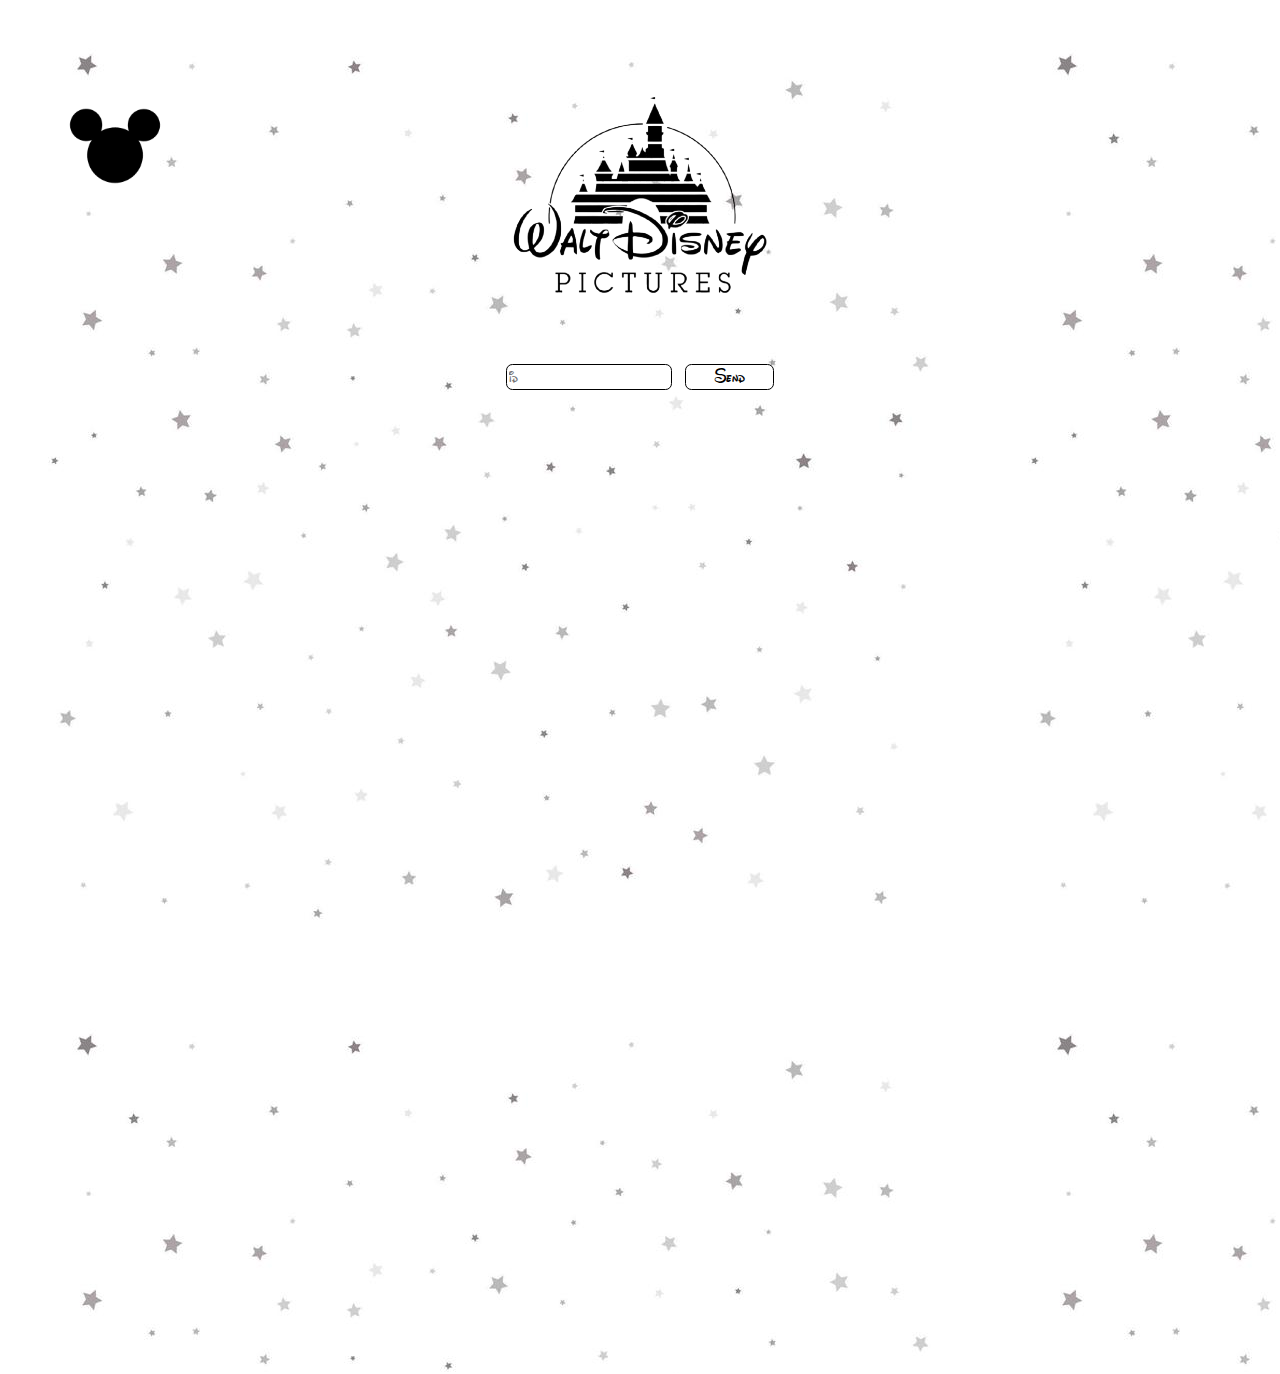
<file: Dia10/index.html>
<!DOCTYPE html>
<html lang="en">
<head>
    <meta charset="UTF-8">
    <meta name="viewport" content="width=device-width, initial-scale=1.0">
    <title>Disney</title>
    <link rel="stylesheet" href="style.css">
    <link href="https://cdn.jsdelivr.net/npm/bootstrap@5.3.3/dist/css/bootstrap.min.css" rel="stylesheet" integrity="sha384-QWTKZyjpPEjISv5WaRU9OFeRpok6YctnYmDr5pNlyT2bRjXh0JMhjY6hW+ALEwIH" crossorigin="anonymous">
</head>
<body>
    <div id="contPrincipal">
        <div id="contImg">
            <div id="logo"><img src="./img/walt-disney-logo-png-11662026431q3qlq4x12d-removebg-preview.png" id="imgLogo"></div>
        </div>

        <div id="inputCont">
            <input type="text" id="entrada" placeholder="id">
            <button id="button">Send</button>
        </div>

        <img src="./img/png-transparent-mickey-mouse-logo-goofy-the-walt-disney-company-logo-mickey-television-logo-computer-wallpaper-thumbnail-removebg-preview.png" alt="" id="miki">

        <div id="output">

            
        </div>
    </div>
</body>
<script src="./script.js"></script>
<script src="https://cdn.jsdelivr.net/npm/bootstrap@5.3.3/dist/js/bootstrap.bundle.min.js" integrity="sha384-YvpcrYf0tY3lHB60NNkmXc5s9fDVZLESaAA55NDzOxhy9GkcIdslK1eN7N6jIeHz" crossorigin="anonymous"></script>
</html>
</file>
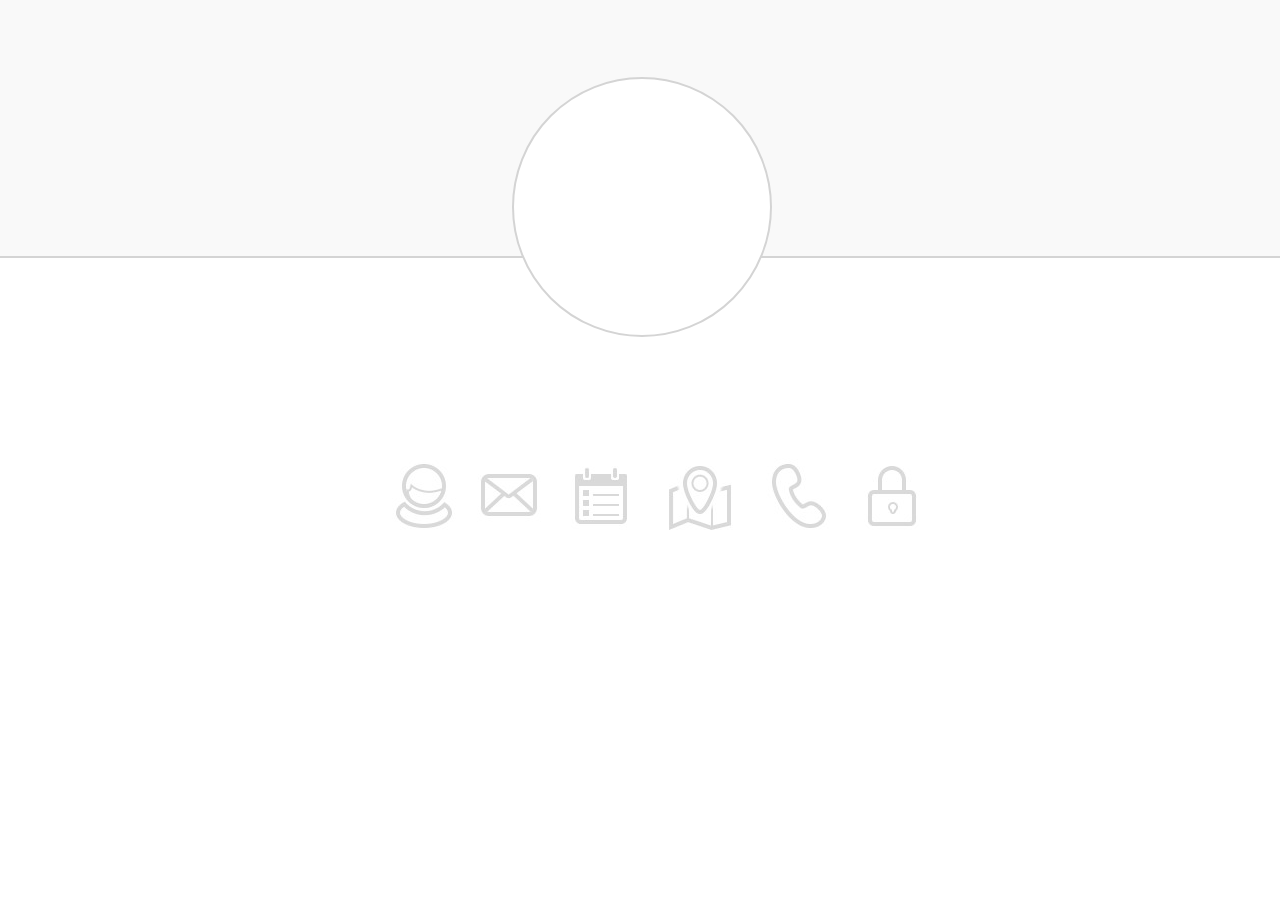
<file: Dia11/index.html>
<!DOCTYPE html>
<html lang="en">
<head>
    <meta charset="UTF-8">
    <meta name="viewport" content="width=device-width, initial-scale=1.0">
    <title>Document</title>
    <link rel="stylesheet" href="style.css">
</head>
<body>
    
    <div id="container">
        <div id="barra"></div>
        <div id="perfil"></div>
        <div id="imagenes"></div>
        <div id="imagenes2"></div>
        <div id="imagenes3"></div>
        <div id="imagenes4"></div>
        <div id="imagenes5"></div>
        <div id="imagenes6"></div>
        <div id="output"></div>
    </div>
    
</body>
<script src="./script.js"></script>
</html>
</file>
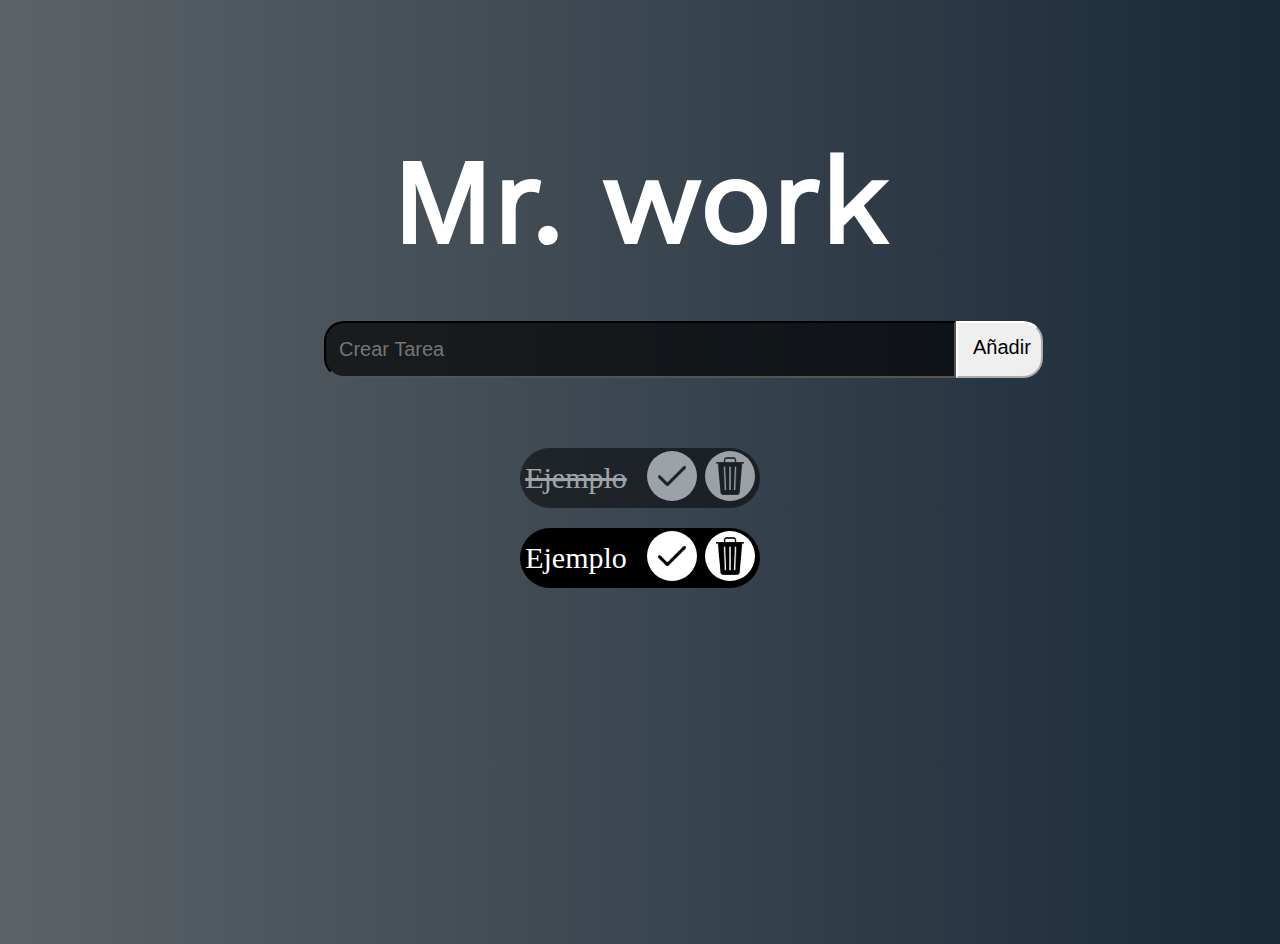
<file: Dia12/index.html>
<!DOCTYPE html>
<html lang="en">
<head>
    <meta charset="UTF-8">
    <meta name="viewport" content="width=device-width, initial-scale=1.0">
    <title>Mr. work</title>
    <link rel="stylesheet" href="style/style.css">
</head>
<body>
    <article class="todito">
        <h1>Mr. work</h1>
        <div class="boton">
            <input type="text" id="taskInput" placeholder="Crear Tarea">
            <button id="addTaskButton">Añadir</button>
        </div>
    </article>

    <article class="opciones">

        <div class="capsulaNegativa">

            <div class="infoTextNegativo">
                <p>Ejemplo</p>
            </div>

            <div class="botonesNegativo">

                <div class="terminadoNegativo">
                    <img src="./storage/img/pngwing.com (2).png" data-id="1" class="completado">
                </div>

                <div class="eliminadoNegativo">
                    <img src="./storage/img/pngwing.com (4).png" data-id="2" class="eliminado">
                </div>

            </div>

        </div>

        <div class="capsulaPositiva">

            <div class="infoTextPositivo">
                <p>Ejemplo</p>
            </div>

            <div class="botonesPositivo">

                <div class="terminado">
                    <img src="./storage/img/pngwing.com (2).png" data-id="1" class="completado">
                </div>

                <div class="eliminado">
                    <img src="./storage/img/pngwing.com (4).png" data-id="2" class="eliminado">
                </div>

            </div>
            
        </div>

    </article>
    
</body>
<script src="./js/script.js"></script>
</html>
</file>
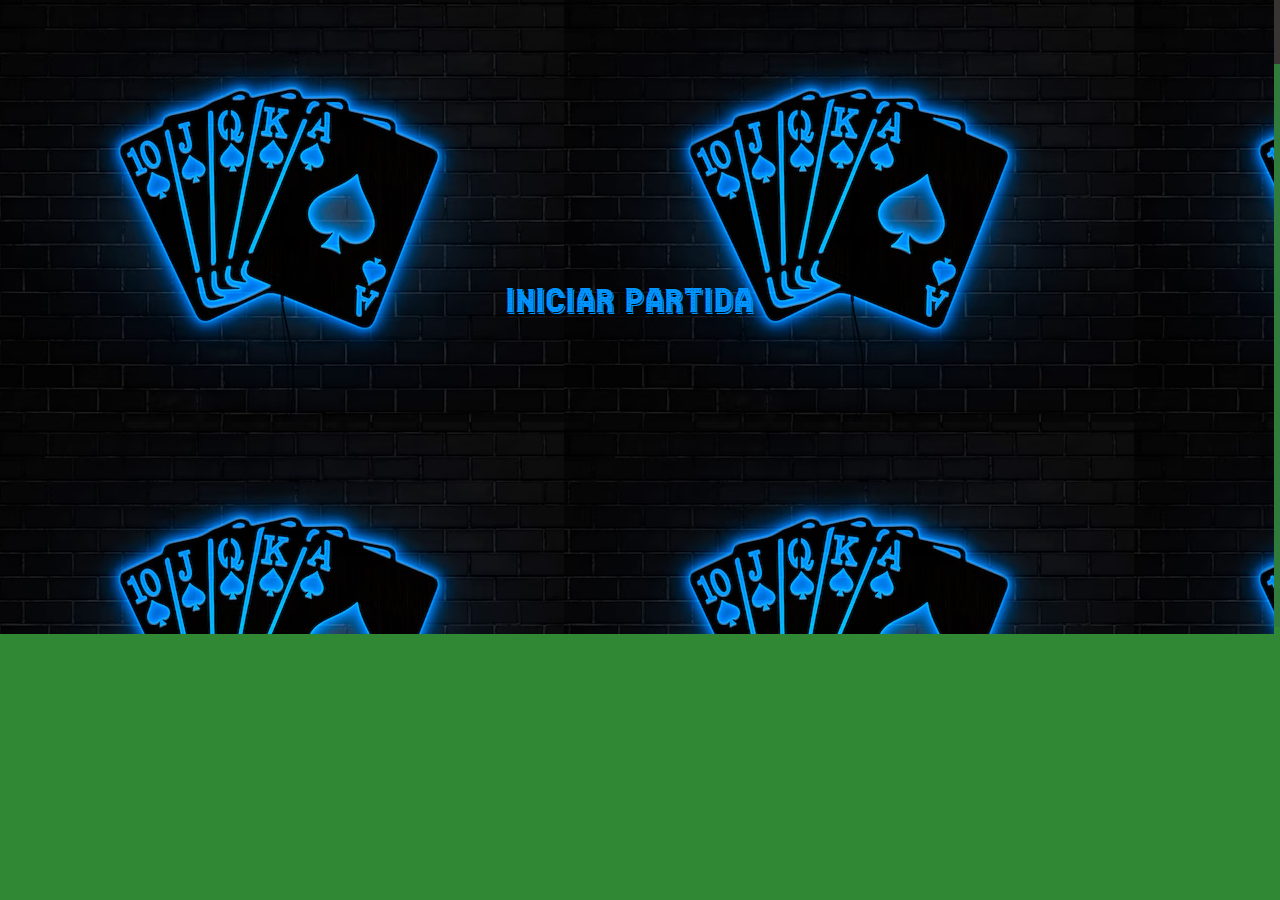
<file: Dia13/index.html>
<!DOCTYPE html>
<html lang="en">
<head>
    <meta charset="UTF-8">
    <meta name="viewport" content="width=device-width, initial-scale=1.0">
    <title>Guerra</title>
    <link rel="stylesheet" href="style.css">
    <link rel="shortcut icon" href="./storage/favicon-32x32.png" type="image/x-icon">
</head>
<body>
    <div id="container">
        <div id="cuadro">
            <p id="welcome">Iniciar Partida</p>
        </div>
        <button type="submit" id="boton">Iniciar</button>

        <div id="mensaje"></div>
        <div id="leftbar">
            <p id="question">¿Cómo jugar?</p>
        </div>
        <p id="init" style="display: none;">Haz click en INICIAR <br> El jugador con la carta de mayor valor GANA</p>
        <div id="rightbar"></div>
        <div id="topbar">
            <div id="puntito1"></div>
            <div id="puntito2"></div>
            <p id="player1">Puntuación:</p>
            <p id="player2">Puntuación:</p>
            <img id="black_king" src="./storage/black king.png" alt="Black King">
            <img id="red_king" src="./storage/red king.png" alt="Red King">
        </div>
        <div id="positioncart1">
            <img id="star1" src="./storage/star.png" alt="">
        </div>
        <div id="positioncart2">
            <img id="star2" src="./storage/star.png" alt="">
        </div>
    </div>
</body>
<script src="./script.js"></script>
</html>
</file>
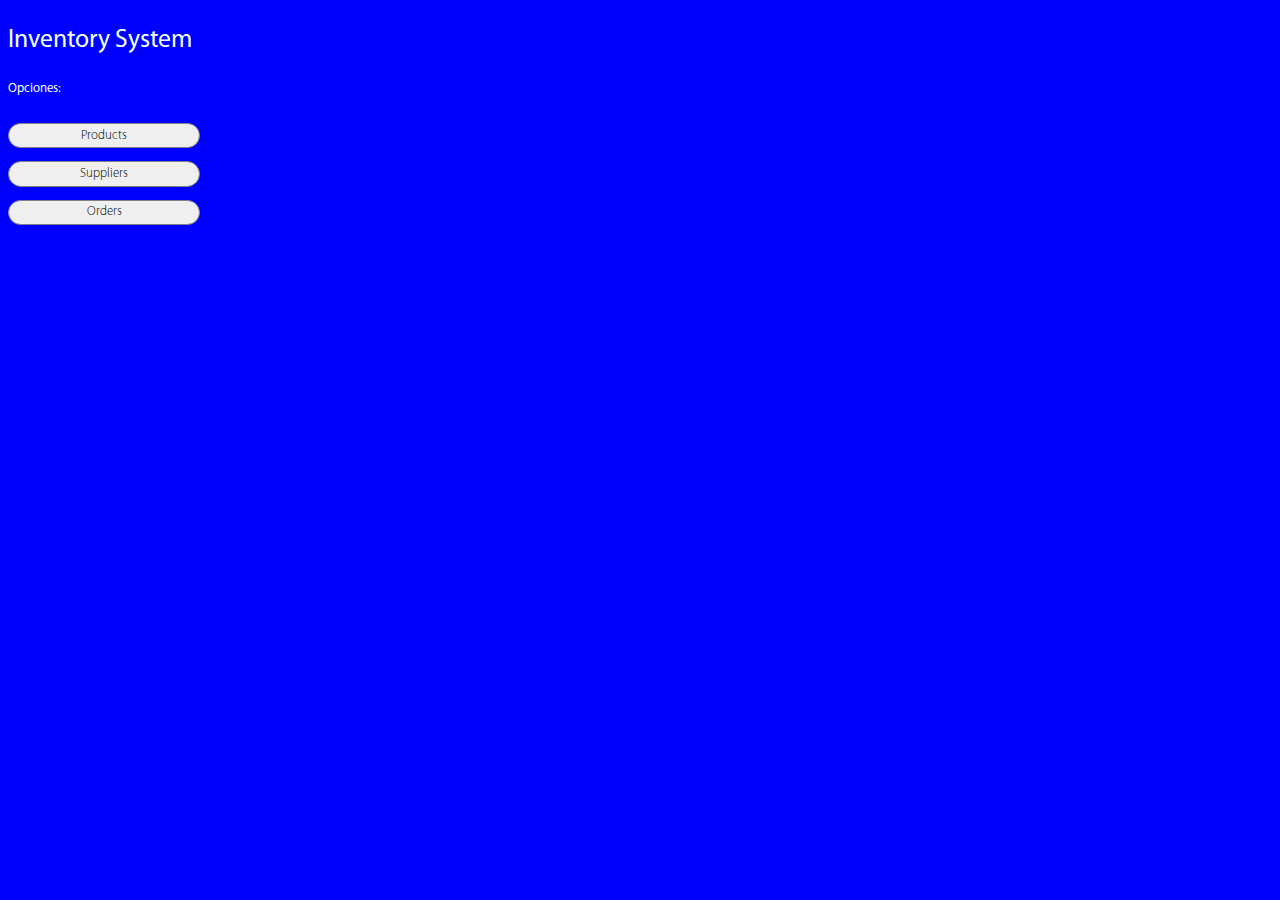
<file: Dia6/index.html>
<!DOCTYPE html>
<html lang="en">
<head>
    <meta charset="UTF-8">
    <meta name="viewport" content="width=device-width, initial-scale=1.0">
    <title>Inventory System</title>
    <link rel="stylesheet" href="style.css">
</head>
<body>

    <div class="firstwelcome">
        <p id="welcome">Inventory System</p>
        <p id="options">Opciones: </p>
    </div>

    <button id="products">Products</button>
    <div id="productsbuttons">
        <button id="readproducts" style="display: none;">Read Products</button>
        <div id="outputreadproducts"></div>
        <button id="createproducts" style="display: none;">Create Products</button>
        <div id="outputcreateproducts">
            <form>
                <input id="productid" type="number" placeholder="Ingresa el ID" style="display: none;">
                <input id="productname" type="text" placeholder="Ingresa el nombre" style="display: none;">
                <input id="productcategory" type="text" placeholder="Ingresa la categoría" style="display: none;">
                <input id="productprice" type="number" placeholder="Ingresa el precio" style="display: none;">
                <input id="productquantity" type="number" placeholder="Ingresa la cantidad" style="display: none;">
                <input id="productidsupplier" type="number" placeholder="Ingresa el ID del proveedor" style="display: none;">
                <button id="capturar" type="button" onclick="addProducts()" style="display: none;">Capturar</button>
            </form>
            
        </div>
        <button id="updateproducts" style="display: none;">Update Products</button>
        <div id="outputupdateproducts">
            <form>
                <input id="updateproductid" type="number" placeholder="Ingresa el ID" style="display: none;">
                <input id="updateproductname" type="text" placeholder="Ingresa el nombre" style="display: none;">
                <input id="updateproductcategory" type="text" placeholder="Ingresa la categoría" style="display: none;">
                <input id="updateproductprice" type="number" placeholder="Ingresa el precio" style="display: none;">
                <input id="updateproductquantity" type="number" placeholder="Ingresa la cantidad" style="display: none;">
                <input id="updateproductidsupplier" type="number" placeholder="Ingresa el ID del proveedor" style="display: none;">
                <button id="captar" type="button" onclick="updateProduct()" style="display: none;">Capturar</button>
            </form>
            
        </div>
        <button id="deleteproducts" style="display: none;">Delete Products</button>
    </div>

    <button id="suppliers">Suppliers</button>
    <div id="suppliersbuttons">
        <button id="readsuppliers" style="display: none;">Read Suppliers</button>
        <div id="outputreadsuppliers"></div>
        <button id="createsuppliers" style="display: none;">Create Suppliers</button>
        <div id="outputcreatesuppliers">
            <form>
                <input id="supplierid" type="number" placeholder="Ingresa el ID" style="display: none;">
                <input id="suppliername" type="text" placeholder="Ingresa el nombre" style="display: none;">
                <input id="supplierphone" type="text" placeholder="Ingresa el número de teléfono" style="display: none;">
                <input id="supplieremail" type="text" placeholder="Ingresa el email" style="display: none;">
                <input id="supplieraddress" type="text" placeholder="Ingresa la dirección" style="display: none;"> 
                <button id="captura" type="button" onclick="addSuppliers()" style="display: none;">Capturar</button>
            </form>
            
        </div>
        <button id="updatesuppliers" style="display: none;">Update Suppliers</button>
        <button id="deletesuppliers" style="display: none;">Delete Suppliers</button>
    </div>

    <button id="orders">Orders</button>
    <div id="ordersbuttons">
        <button id="readorders" style="display: none;">Read Orders</button>
        <div id="outputreadorders"></div>
        <button id="createorders" style="display: none;">Create Orders</button>
        <div id="outputcreateorders">
            <form>
                <input id="orderid" type="number" placeholder="Ingresa el ID" style="display: none;">
                <input id="orderproductid" type="number" placeholder="Ingresa el ID del producto" style="display: none;">
                <input id="orderquantity" type="number" placeholder="Ingresa la cantidad" style="display: none;">
                <input id="orderdate" type="text" placeholder="Ingresa la fecha" style="display: none;">
                <input id="orderstatus" type="text" placeholder="Ingresa el estado" style="display: none;"> 
                <button id="capture" type="button" onclick="addOrders()" style="display: none;">Capturar</button>
            </form>
            
        </div>
        <button id="updateorders" style="display: none;">Update Orders</button>
        <button id="deleteorders" style="display: none;">Delete Orders</button>
    </div>

    <form>

    </form>

</body>
<script src="./script.js"></script>
</html>
</file>
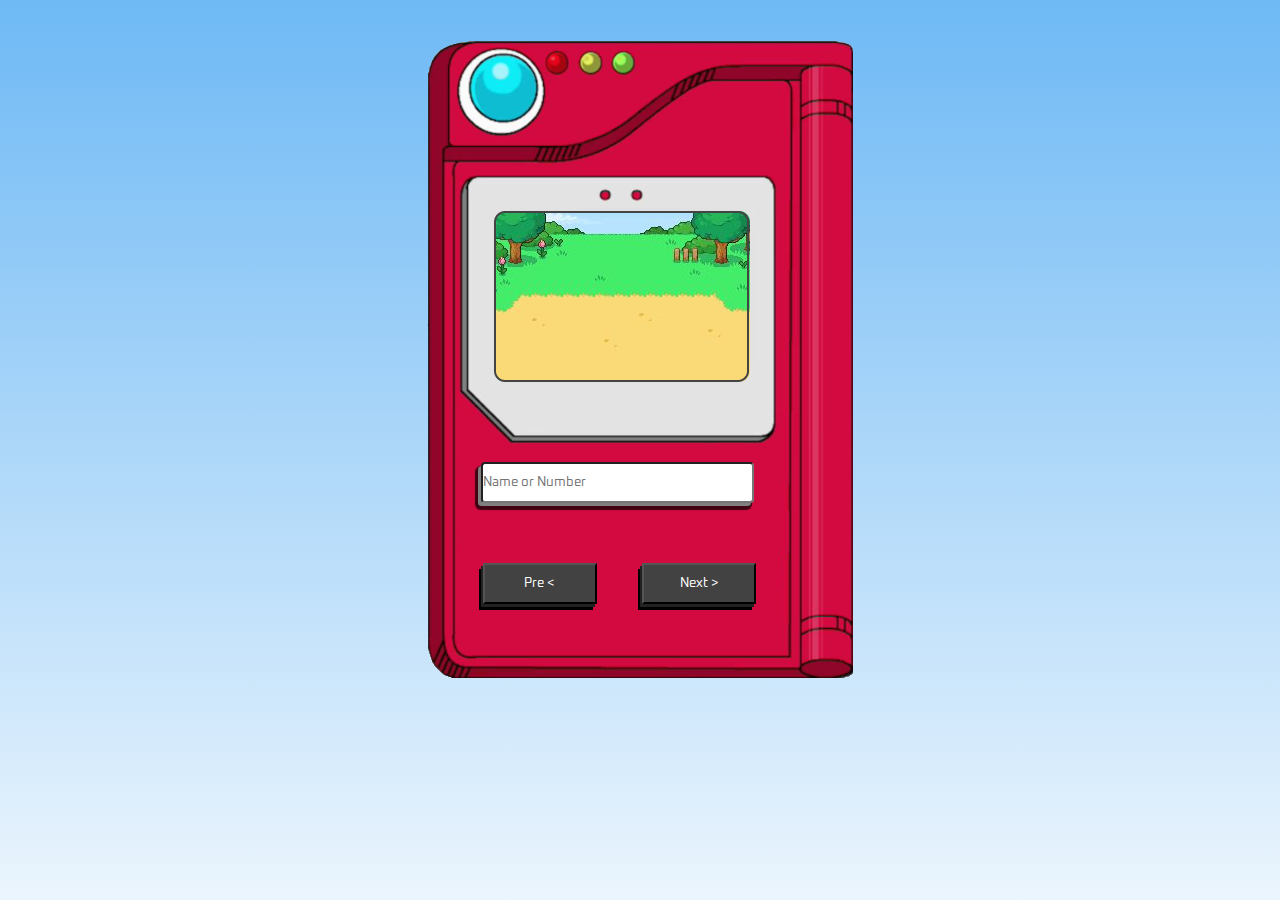
<file: Dia9/index.html>
<!DOCTYPE html>
<html lang="en">
<head>
    <meta charset="UTF-8">
    <meta name="viewport" content="width=device-width, initial-scale=1.0">
    <title>Document</title>
    <link rel="stylesheet" href="style.css">
</head>
<body style="background: linear-gradient(#6eb9f5,#ebf5fd); height: 100vh; background-repeat: no-repeat;">
    <div id="container">
        <img id="pokedex" src="./pokedex.png" alt="">
        <div id="screen"></div>
        <div id="screens"></div>
        <div id="screenss"></div>
        <input id="inp" type="text" placeholder="Name or Number">
        <div class="cajita"></div>  
        <input id="botonp" type="button" value="Pre <"></input>
        <input id="botonn" type="button" value="Next >"></input>  
    </div>
    
</body>
<script src="./script.js"></script>
</html>
</file>
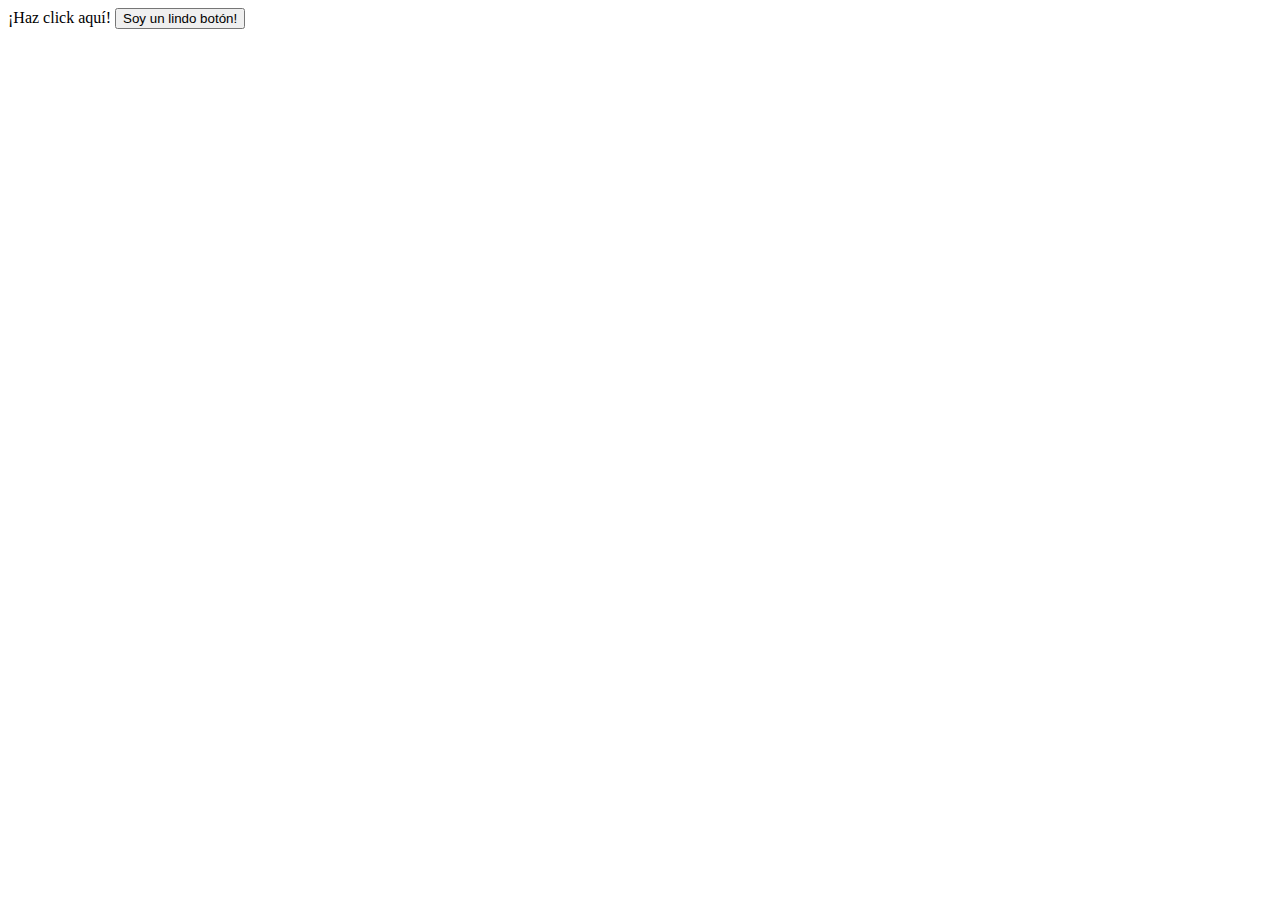
<file: ShadowDom/index.html>
<!DOCTYPE html>
<html lang="en">
<head>
    <meta charset="UTF-8">
    <meta name="viewport" content="width=device-width, initial-scale=1.0">
    <title>Document</title>
    <link rel="stylesheet" href="style.css">
</head>
<body>
    

    <boton-shadow></boton-shadow>

</body>
<script src="./script.js"></script>
</html>
</file>
<file: Dia10/style.css>
@font-face {
    font-family: fuente;
    src: url(./waltograph42.ttf);
}

#contenedor{
    width: 100vw;
    height: 50vw;
}
body{
    margin: 0;
    padding: 0;
    background-image: url(./img/falling-silver-stars-on-white-background-free-vector.jpg);
}
#imgLogo{
    width: 20vw;
}
#miki{
    width: 10vw;
    margin-left: 4vw;
    margin-top: -40vw;
}
#miki2{
    margin-left: 38vw;
    width: 12vw;
    margin-top: 3vw;
}
#contImg{
    margin-top: 5vw;
    width: 100vw;
    display: flex;
    justify-content: center;
}
#inputCont{
    margin-top: 3vw;
    width: 100vw;
    display: flex;
    height: 2vw;
    justify-content: center;
    font-family: fuente;
}
#entrada{
    width: 13vw;
    height: 2vw;
    border-radius: 0.5vw;
    border: 1px solid black;
}
#button{
    font-size: 1.5vw;
    width: 7vw;
    font-family: fuente;
    display: flex;
    justify-content: center;
    align-items: center;
    margin-left: 1vw;
    border-radius: 0.5vw;
    border: 1px solid black;
    background-color: white;
}

#button:hover{
    background-color: black;
    color: white;
    cursor: pointer;
}
#output {
    margin-top: 15vw;
    height: 60vw;
}
#name{
    margin-top: 3vw;
    margin-left: 15vw;
    font-family: fuente;
    font-size: 5vw;
    width: 100vw;
    
}
#division{
    width: 100vw;
    height: 40vw;
    display: flex;
}
#card{
    width: 50vw;
    overflow: hidden;
}
#datosExtras{
    width: 50vw;
}
#contDataPerso{
    border: 2px solid black;
    width: 10vw;
    height: 6vw;
}
.card{
    margin-top: 4vw;
    margin-left: 8vw;
}
.card-body{
    border: 2px solid black;
    width: 25vw;
}
.card-title{
    font-size: 2vw;
    font-family: fuente;
    height: auto;
}
#imgPers{
    border-top-left-radius: 1.5vw;
    border-top-right-radius: 1.5vw;
    width: 25vw;
    height: 30vw;
    display: flex;
    justify-content: center;
    align-items: center;
    background-color: black;
}
#editIMg{
    border-radius: 1vw;
    width: 20vw;
    height: 20vw;
    border: 1px solid black;
}
.card-footer{
    border: 1px solid black;
}
#imgPers:hover{
    background-color: white;
    border: 1px solid black;
}
</file>
<file: Dia11/style.css>
@import "https://fonts.googleapis.com/css?family=Ubuntu:300,400,500";
@import "https://fonts.googleapis.com/css?family=Raleway:400";

body {
    width: 100vw;
    overflow: hidden;
}

#barra {
    position: absolute;
    width: 100vw;
    height: 20vw;
    top: 0vw;
    left: 0vw;
    background-color: #f9f9f9;
    border-bottom: 0.2vw solid #d4d4d4;
}

#perfil {
    position: absolute;
    display: flex;
    justify-content: center;
    align-items: center;
    width: 20vw;
    height: 20vw;
    top: 6vw;
    left: 40%;
    background-color: white;
    border-radius: 50vw;
    border: 0.2vw solid #d4d4d4;
}

#perfil img {
    position: absolute;
    border-radius: 50vw;
    width: 18vw;
    height: 18vw;
}

#output {
    display: flex;
    justify-content: center;
    align-items: center;
    text-align: center;
    width: 100vw;
    height: 50vw;
}

#info {
    position: absolute;
    top: 27vw;
    left: 47%;
    font-family: "Ubuntu", sans-serif;
    font-size: 1vw;
}

#infoo {
    margin-top: 30vw;
    font-family: "Ubuntu", sans-serif;
    font-weight: 500;
    font-size: 2vw;
}

#imagenes {
    position: absolute;
    background-image: url(./img/WhatsApp\ Image\ 2024-09-05\ at\ 10.43.24\ AM.jpeg);
    background-repeat: no-repeat;
    background-position-y: 125%;
    background-position-x: 0rem;
    top: 35vw;
    left: 30vw;
    width: 7rem;
    height: 6.5rem;
}

#imagenes2 {
    position: absolute;
    background-image: url(./img/WhatsApp\ Image\ 2024-09-05\ at\ 10.43.24\ AM.jpeg);
    background-repeat: no-repeat;
    background-position-y: 125%;
    background-position-x: -8rem;
    top: 35vw;
    left: 36vw;
    width: 7rem;
    height: 6.5rem;
}

#imagenes3 {
    position: absolute;
    background-image: url(./img/WhatsApp\ Image\ 2024-09-05\ at\ 10.43.24\ AM.jpeg);
    background-repeat: no-repeat;
    background-position-y: 125%;
    background-position-x: -17rem;
    top: 35vw;
    left: 44vw;
    width: 7rem;
    height: 6.5rem;
}

#imagenes4 {
    position: absolute;
    background-image: url(./img/WhatsApp\ Image\ 2024-09-05\ at\ 10.43.24\ AM.jpeg);
    background-repeat: no-repeat;
    background-position-y: 125%;
    background-position-x: -25rem;
    top: 35vw;
    left: 51vw;
    width: 7rem;
    height: 6.5rem;
}

#imagenes5 {
    position: absolute;
    background-image: url(./img/WhatsApp\ Image\ 2024-09-05\ at\ 10.43.24\ AM.jpeg);
    background-repeat: no-repeat;
    background-position-y: 125%;
    background-position-x: -33rem;
    top: 35vw;
    left: 58vw;
    width: 7rem;
    height: 6.5rem;
}

#imagenes6 {
    position: absolute;
    background-image: url(./img/WhatsApp\ Image\ 2024-09-05\ at\ 10.43.24\ AM.jpeg);
    background-repeat: no-repeat;
    background-position-y: 125%;
    background-position-x: -41rem;
    top: 35vw;
    left: 65vw;
    width: 7rem;
    height: 6.5rem;
}

#imagenes:hover {
    animation-name: up;
    animation-duration: 0.3s;
    animation-fill-mode: forwards;
    animation-timing-function: ease-in-out;
}

#imagenes2:hover {
    animation-name: up;
    animation-duration: 0.3s;
    animation-fill-mode: forwards;
    animation-timing-function: ease-in-out;
}

#imagenes3:hover {
    animation-name: up;
    animation-duration: 0.3s;
    animation-fill-mode: forwards;
    animation-timing-function: ease-in-out;
}

#imagenes4:hover {
    animation-name: up;
    animation-duration: 0.3s;
    animation-fill-mode: forwards;
    animation-timing-function: ease-in-out;
}

#imagenes5:hover {
    animation-name: up;
    animation-duration: 0.3s;
    animation-fill-mode: forwards;
    animation-timing-function: ease-in-out;
}

#imagenes6:hover {
    animation-name: up;
    animation-duration: 0.3s;
    animation-fill-mode: forwards;
    animation-timing-function: ease-in-out;
}

@keyframes up {
    100% {
        background-position-y: 0%;
    }
    
}
</file>
<file: Dia12/style/style.css>
@font-face {
    font-family: "titulo";
    src: url(../storage/font/WorkSans-Regular.ttf);
}

*{
    padding: 0;
    margin: 0;
    box-sizing: border-box;
}

body {
    background: linear-gradient(to right, #5c6368, #192938 );
}

h1 {
    margin-top: 130px;
    margin-bottom: 50px;
    color: white;
    font-family: "titulo", sans-serif;
    font-size: 120px;
}

.todito {
    display: flex;
    flex-direction: column;
    align-items: center;
    width: 100%;
}

input {
    position: relative;
    font-size: 20px;
    color: white;
    border-color: black;
    background-color: rgba(0, 0, 0, 0.66);
    border-top-left-radius: 20px;
    border-bottom-left-radius: 20px;
    padding-top: 15px;
    padding-bottom: 15px;
    padding-left: 13px;
    padding-right: 350px;
}

button {
    position: absolute;
    font-size: 20px;
    border-color: white;
    border-top-right-radius: 20px;
    border-bottom-right-radius: 20px;
    padding-top: 13px;
    padding-bottom: 17px;
    padding-left: 15px;
    padding-right: 10px;
}

.opciones {
    gap: 20px;
    margin-top: 70px;
    overflow-y: scroll;
    height: calc(84vh - 260px);
    display: flex;
    flex-direction: column;
    align-items: center;
}

.capsulaNegativa {
    padding-top: 3px;
    padding-bottom: 3px;
    padding-left: 5px;
    padding-right: 5px;
    display: flex;
    color: white;
    background-color: black;
    border-radius: 30px;
    max-width: 80%;
    opacity: 0.5;
}

.capsulaPositiva {
    padding-top: 3px;
    padding-bottom: 3px;
    padding-left: 5px;
    padding-right: 5px;
    display: flex;
    color: white;
    background-color: black;
    border-radius: 30px;
    max-width: 80%;
}

.botonesNegativo {
    display: flex;
}

.botonesPositivo {
    display: flex;
}

.terminadoNegativo img {
    width: 50px;
    background-color: white;
    border-radius: 100%;
    margin-right: 8px;
    margin-left: 20px;
}

.terminado img {
    width: 50px;
    background-color: white;
    border-radius: 100%;
    margin-right: 8px;
    margin-left: 20px;
}

.eliminadoNegativo img {
    width: 50px;
    background-color: white;
    border-radius: 100%;
}

.eliminado img {
    width: 50px;
    background-color: white;
    border-radius: 100%;
}

.infoTextNegativo {
    margin-top: 10px;
    font-size: 30px;
    text-decoration: line-through;
}

.infoTextPositivo {
    margin-top: 10px;
    font-size: 30px;
}
</file>
<file: Dia13/style.css>
@font-face {
    font-family: casino;
    src: url(./storage/CasinoShadow.ttf);
}

body {
    background-color: #308834;
    cursor: url("./storage/hasta\ \(1\).png"), auto;
    width: 100vw;
    height: 50vw;

}

#container {
    position: absolute;
    top: 0vw;
    left: 0vw;
    width: 100vw;
    height: 50vw;
}

#leftbar {
    position: absolute;
    top: 0vw;
    left: 0vw;
    background-color: #307c3c;
    width: 10vw;
    height: 49vw;
}

#rightbar {
    position: absolute;
    top: 0vw;
    right: 0vw;
    background-color: #307c3c;
    width: 10vw;
    height: 49vw;
}

#topbar {
    position: absolute;
    display: flex;
    justify-content: center;
    align-items: center;
    top: 0%;
    left: 0%;
    width: 100vw;
    height: 5vw;
    background-color: #383434;
}

#player1 {
    color: white;
    font-size: 1vw;
    font-family: Arial, Helvetica, sans-serif;
}

#player2 {
    margin-left: 60vw;
    color: white;
    font-size: 1vw;
    font-family: Arial, Helvetica, sans-serif;
}

#black_king {
    position: absolute;
    width: 5vw;
    left: 2vw;
}

#red_king {
    position: absolute;
    width: 5vw;
    right: 2vw;
}

#positioncart1 {
    position: absolute;
    display: flex;
    justify-content: center;
    align-items: center;
    width: 10vw;
    height: 15vw;
    border: 0.1vw solid white;
    border-radius: 0.5vw;
    top: 40%;
    left: 20%;
    box-shadow: 0px 2px 10px 2px rgba(250, 250, 250, 0.7);
}

#positioncart2 {
    position: absolute;
    display: flex;
    justify-content: center;
    align-items: center;
    width: 10vw;
    height: 15vw;
    border: 0.1vw solid white;
    border-radius: 0.5vw;
    top: 40%;
    right: 20%;
    box-shadow: 0px 2px 10px 2px rgba(250, 250, 2500, 0.7);
}

#star1, #star2 {
    width: 5vw;
}

#cart1 {
    position: absolute;
    width: 10vw;
    height: 15vw;
}

#cart2 {
    position: absolute;
    width: 10vw;
    height: 15vw;
}

#carts1{
    top: 5vw;
    width: 5vw;
    height: 10vw;
}

#carts2 {
    top: 10vw;
    width: 5vw;
    height: 10vw;
}

#imagen, #reverse, #mazo {
    position: absolute;
    left: 45vw;
    top: 20vw;
    width: 10vw;
    height: 15vw;
    background-color: black;
}

#boton {
    position: absolute;
    left: 45vw;
    top: 40vw;
    width: 10vw;
    height: 3vw;
    background-color: black;
    color: white;
    border-radius: 0.5vw;
    box-shadow: 0px 2px 10px 2px rgba(250, 250, 250, 0.7);
    font-size: 1.5vw;
    font-family: Arial, Helvetica, sans-serif;
}

#mensaje {
    position: absolute;
    display: flex;
    justify-content: center;
    align-items: center;
    width: 20vw;
    height: 10vw;
    top: -10vw;
    left: 40vw;
    text-align: center;
}

#mensaje1 {
    position: absolute;
    font-size: 2vw;
    font-family: casino;
    top: 30vw;
}

#cuadro {
    position: fixed;
    top: -0.5vw;
    left: -0.5vw;
    width: 100vw;
    height: 50vw;
    background-image: url(./storage/fondo4.avif);
    z-index: 1;
}

#welcome {
    position: absolute;
    font-size: 3vw;
    font-family: casino;
    top: 20vw;
    left: 40vw;
    color: #0094fe;
}

#question {
    position: absolute;
    top: 45vw;
    left: 2vw;
    font-size: 1vw;
    font-family: casino;
}

#init {
    position: absolute;
    top: 45vw;
    left: 12vw;
    font-size: 1vw;
    font-family: Arial, Helvetica, sans-serif;
    color: white;
}

#punto1 {
    position: absolute;
    color: white;
    font-family: Arial, Helvetica, sans-serif;
}

#puntito1 {
    position: absolute;
    left: 21vw;
    top: 1.1vw;
    font-size: 1vw;
}

#puntito2 {
    position: absolute;
    left: 86vw;
    top: 1.1vw;
    font-size: 1vw;
}
</file>
<file: Dia6/style.css>
@font-face {
    font-family: mregular;
    src: url(fonts/MYRIADPRO-REGULAR.OTF);
}

@font-face {
    font-family: mlight;
    src: url(fonts/MyriadPro-Light.otf);
}

body {
    background-color: blue;
}

#welcome {
    color: azure;
    font-size: 2vw;
    font-family: mregular;
}

#options {
    color: azure;
    font-size: 1vw;
    font-family: mregular;
}

#products {
    width: 15vw;
    height: 2vw;
    font-size: 1vw;
    font-family: mlight;
    border: none;
    border: 0.1vw solid gray;
    border-radius: 2vw;
    margin-top: 1vw;
}

#suppliers {
    width: 15vw;
    height: 2vw;
    font-size: 1vw;
    font-family: mlight;
    border: none;
    border: 0.1vw solid gray;
    border-radius: 2vw;
    margin-top: 1vw;
}

#orders {
    width: 15vw;
    height: 2vw;
    font-size: 1vw;
    font-family: mlight;
    border: none;
    border: 0.1vw solid gray;
    border-radius: 2vw;
    margin-top: 1vw;
}

#productsbuttons > button {
    display: flex;
    flex-direction: column;
    text-align: left;
    width: 15vw;
    height: 2vw;
    font-size: 1vw;
    font-family: mlight;
    border: none;
    border: 0.15vw solid brown;
    margin-top: 1vw;
}

#suppliersbuttons > button {
    display: flex;
    flex-direction: column;
    text-align: left;
    width: 15vw;
    height: 2vw;
    font-size: 1vw;
    font-family: mlight;
    border: none;
    border: 0.15vw solid brown;
    margin-top: 1vw;
}

#ordersbuttons > button {
    display: flex;
    flex-direction: column;
    text-align: left;
    width: 15vw;
    height: 2vw;
    font-size: 1vw;
    font-family: mlight;
    border: none;
    border: 0.15vw solid brown;
    margin-top: 1vw;
}

#outputreadproducts {
    font-family: mlight;
    font-size: 1vw;
    color: azure;
}

#outputreadsuppliers {
    font-family: mlight;
    font-size: 1vw;
    color: azure;
}

#outputreadorders {
    font-family: mlight;
    font-size: 1vw;
    color: azure;
}
</file>
<file: Dia9/style.css>
@import url('https://fonts.googleapis.com/css2?family=Oxanium:wght@300;400;500;600;700;800&display=swap&#39;');

* {
    margin: 0;
    padding: 0;
    box-sizing: border-box;
    font-family: 'Oxanium', cursive;
}
body {
    text-align: center;
    min-height: 100vh;
}

#container {
    display: inline-block;
    margin-top: 2%;
    padding: 15px;
    position: relative;
}

#pokedex {
    width: 100%;
    max-width: 425px;
}

#inp {
    position: absolute;
    top: 65%;
    left: 15%;
    width: 60%;
    height: 6%;
    border-radius: 0.3vw;
    z-index: 1;
}

.cajita {
    position: absolute;
    top: 65.5%;
    left: 14.5%;
    width: 60%;
    height: 6%;
    border-radius: 0.3vw;
    background-color: gray;
    box-shadow: -1px 2px 1px 2px rgba(0, 0, 0, 0.7);
}

#screen {
    position: absolute;
    bottom: 51%;
    left: 50%;
    transform: translate(-63%, 20%);
    border-radius: 1vw;
    height: 18%;
}

#screens {
    position: absolute;
    right: 27%;
    top: 54.5%;
    border-radius: 1vw;
    font-weight: 600;
    font-size: clamp(8px, 5vw, 25px);
    color: #3a444d;
}

#screenss{
    position: absolute;
    right: 60%;
    top: 54.8%;
    border-radius: 1vw;
    font-weight: 600;
    font-size: clamp(8px, 5vw, 25px);
    color: #aaa;
}

#botonp {
    position: absolute;
    top: 80%;
    left: 15.5%;
    width: 25%;
    height: 6%;
    background-color: #424242;
    color: white;
    box-shadow: -2px 3px 0 #222, -4px 6px #000;
}

#botonn {
    position: absolute;
    top: 80%;
    left: 50.5%;
    width: 25%;
    height: 6%;
    background-color: #424242;
    color: white;
    box-shadow: -2px 3px 0 #222, -4px 6px #000;
}

#botonp:active{
    box-shadow: inset -4px 4px 0 #222;
}

#botonn:active{
    box-shadow: inset -4px 4px 0 #222;
}
</file>
<file: ShadowDom/style.css>
mi-boton {
    background-color: green;
    top: 10px;
    border: none;
    position: relative;
    border-radius: 20px;
    padding: 10px 20px;
    cursor: pointer;
}
</file>
